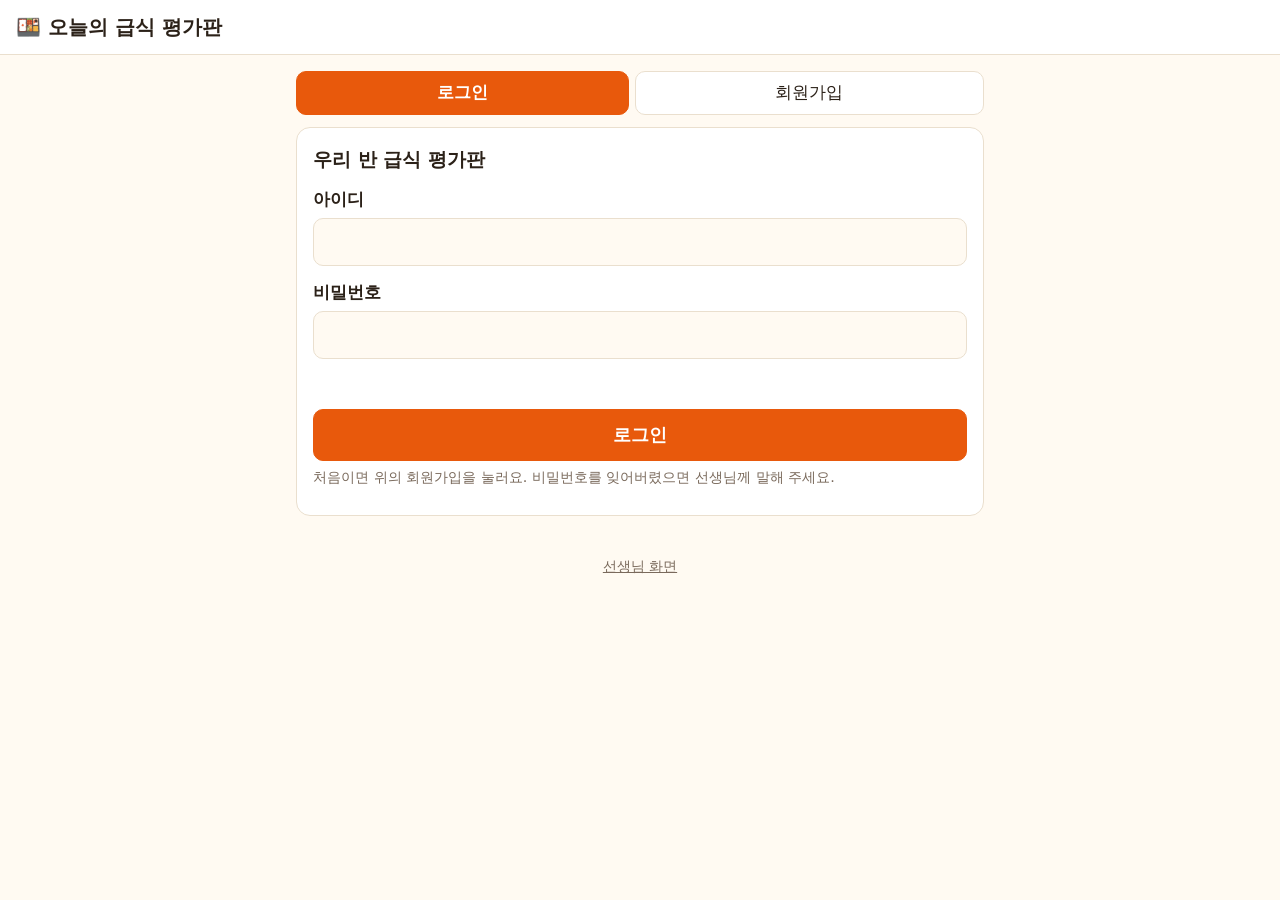
<file: frontend/index.html>
<!doctype html>
<html lang="ko">
<head>
  <meta charset="utf-8">
  <meta name="viewport" content="width=device-width, initial-scale=1">
  <meta name="robots" content="noindex, nofollow">
  <title>오늘의 급식 평가판</title>
  <link rel="stylesheet" href="css/style.css">
  <link rel="icon" href="data:image/svg+xml,<svg xmlns='http://www.w3.org/2000/svg' viewBox='0 0 100 100'><text y='.9em' font-size='90'>🍱</text></svg>">
</head>
<body>
  <header class="topbar">
    <h1>🍱 오늘의 급식 평가판</h1>
    <span id="who" class="who" hidden></span>
  </header>

  <main id="app">
    <p class="loading">불러오는 중이에요…</p>
  </main>

  <!-- 메뉴 상세 (별점 + 한 줄 후기 + 후기 목록) -->
  <dialog id="detail" aria-labelledby="detail-title"></dialog>

  <footer class="footer">
    <a href="admin.html">선생님 화면</a>
  </footer>

  <script type="module" src="js/app.js"></script>
</body>
</html>
</file>
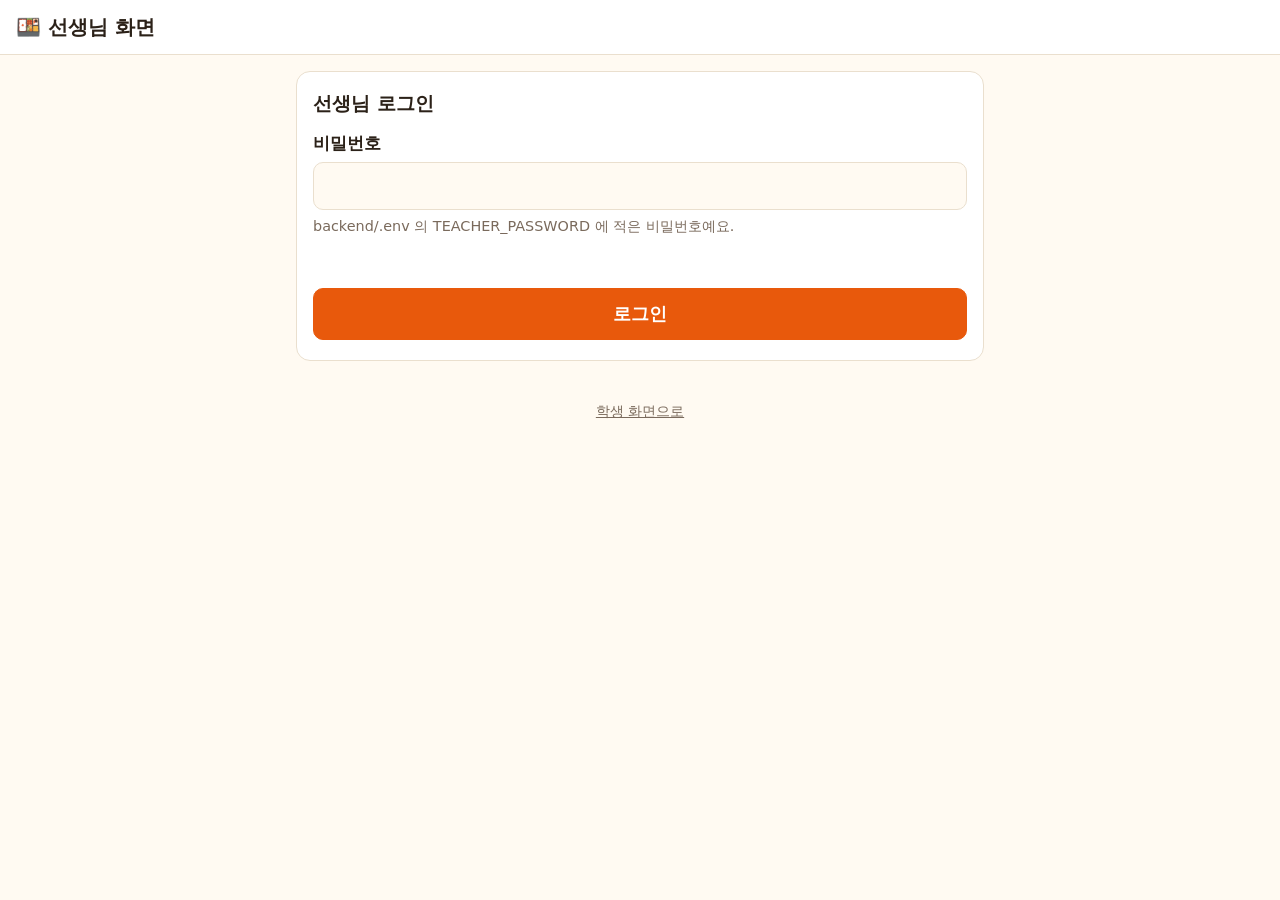
<file: frontend/admin.html>
<!doctype html>
<html lang="ko">
<head>
  <meta charset="utf-8">
  <meta name="viewport" content="width=device-width, initial-scale=1">
  <meta name="robots" content="noindex, nofollow">
  <title>급식 평가판 선생님 화면</title>
  <link rel="stylesheet" href="css/style.css">
  <link rel="icon" href="data:image/svg+xml,<svg xmlns='http://www.w3.org/2000/svg' viewBox='0 0 100 100'><text y='.9em' font-size='90'>🍱</text></svg>">
</head>
<body class="admin">
  <header class="topbar">
    <h1>🍱 선생님 화면</h1>
    <span id="who" class="who" hidden></span>
  </header>

  <main id="app">
    <p class="loading">불러오는 중이에요…</p>
  </main>

  <footer class="footer">
    <a href="index.html">학생 화면으로</a>
  </footer>

  <script type="module" src="js/admin.js"></script>
</body>
</html>
</file>
<file: frontend/css/style.css>
/* 오늘의 급식 평가판 스타일 */
:root {
  --bg: #fffaf2;
  --surface: #ffffff;
  --text: #2b2118;
  --muted: #7a6a5c;
  --line: #eadfce;
  --accent: #e8590c;
  --accent-ink: #ffffff;
  --star: #f59f00;
  --star-off: #e3d7c6;
  --danger: #c92a2a;
  --notice: #fff3bf;
  --radius: 14px;
  color-scheme: light;
}
@media (prefers-color-scheme: dark) {
  :root {
    --bg: #1d1915;
    --surface: #2a241e;
    --text: #f3ebe2;
    --muted: #b5a696;
    --line: #463c32;
    --accent: #ff8a3d;
    --accent-ink: #1d1915;
    --star: #ffc53d;
    --star-off: #5a4d40;
    --danger: #ff6b6b;
    --notice: #4a3f1c;
    color-scheme: dark;
  }
}

* { box-sizing: border-box; }
html { -webkit-text-size-adjust: 100%; }
body {
  margin: 0;
  background: var(--bg);
  color: var(--text);
  font-family: "Pretendard", "Apple SD Gothic Neo", "Malgun Gothic", system-ui, sans-serif;
  font-size: 17px;
  line-height: 1.5;
}
h1, h2, h3 { line-height: 1.3; margin: 0 0 .5em; }
h1 { font-size: 1.25rem; }
h2 { font-size: 1.2rem; }
h3 { font-size: 1.05rem; }

.topbar {
  display: flex; align-items: center; justify-content: space-between; gap: 12px;
  padding: 14px 16px; border-bottom: 1px solid var(--line); background: var(--surface);
  position: sticky; top: 0; z-index: 5;
}
.topbar h1 { margin: 0; }
.who { color: var(--muted); font-size: .9rem; text-align: right; overflow-wrap: anywhere; }
main { max-width: 720px; margin: 0 auto; padding: 16px; }
.footer { text-align: center; padding: 24px 16px 40px; font-size: .85rem; }
.footer a { color: var(--muted); }

.panel {
  background: var(--surface); border: 1px solid var(--line); border-radius: var(--radius);
  padding: 20px 16px;
}
.loading, .empty { text-align: center; color: var(--muted); padding: 40px 0; font-size: 1.1rem; }
.empty.small { padding: 12px 0; font-size: 1rem; }
.hint { color: var(--muted); font-size: .9rem; margin: .4em 0; }
.notice { background: var(--notice); border-radius: 10px; padding: 10px 12px; font-size: .95rem; }
.error { color: var(--danger); min-height: 1.5em; margin: .5em 0; }
.sr-only { position: absolute; width: 1px; height: 1px; overflow: hidden; clip: rect(0 0 0 0); }
hr { border: 0; border-top: 1px solid var(--line); margin: 24px 0; }

/* 버튼: 손가락으로 누르기 쉽게 최소 44px */
.btn {
  min-height: 44px; padding: 8px 16px; border-radius: 10px; border: 1px solid var(--line);
  background: var(--surface); color: var(--text); font: inherit; cursor: pointer;
}
.btn:disabled { opacity: .4; cursor: default; }
.btn.primary { background: var(--accent); border-color: var(--accent); color: var(--accent-ink); font-weight: 700; }
.btn.big { width: 100%; min-height: 52px; font-size: 1.1rem; margin-top: 8px; }
.btn.ghost { background: transparent; }
.btn.icon { min-width: 44px; padding: 0; }
.btn.link { min-height: 32px; border: 0; background: none; padding: 4px 8px; color: var(--muted); text-decoration: underline; }
.btn:focus-visible, .star:focus-visible, .card-main:focus-visible, input:focus-visible, textarea:focus-visible, select:focus-visible {
  outline: 3px solid var(--accent); outline-offset: 2px;
}

input, textarea, select {
  width: 100%; min-height: 44px; padding: 10px 12px; font: inherit; color: var(--text);
  background: var(--bg); border: 1px solid var(--line); border-radius: 10px;
}
textarea { resize: vertical; }
label { display: block; font-weight: 700; margin: 14px 0 6px; }
.form-row { display: flex; gap: 8px; align-items: center; flex-wrap: wrap; margin-top: 10px; }
.form-row input, .form-row select { flex: 1 1 160px; width: auto; }
.form-row .counter { margin-right: auto; color: var(--muted); font-size: .9rem; }

/* 입장 화면 */
.join .rules { margin-top: 18px; padding: 12px 14px; background: var(--bg); border-radius: 10px; }
.join .rules ol { margin: 0; padding-left: 1.3em; }

/* 날짜 */
.datenav { display: flex; align-items: center; justify-content: space-between; gap: 8px; margin-bottom: 12px; }
.datenav strong { font-size: 1.1rem; text-align: center; }

/* 메뉴 카드 */
.cards { display: grid; gap: 12px; }
.card { background: var(--surface); border: 1px solid var(--line); border-radius: var(--radius); padding: 14px 16px; }
.card-main {
  display: block; width: 100%; text-align: left; background: none; border: 0; padding: 0; color: inherit; font: inherit; cursor: pointer;
}
.card-main h3 { font-size: 1.15rem; margin: 0 0 2px; }
.card-main h3::after { content: " ›"; color: var(--muted); }
.avg { margin: 0; color: var(--muted); }
.avg.big { font-size: 1.15rem; color: var(--text); font-weight: 700; }

.stars { display: flex; gap: 4px; margin-top: 8px; }
.star {
  width: 48px; height: 48px; font-size: 32px; line-height: 1; border: 0; border-radius: 10px;
  background: transparent; color: var(--star-off); cursor: pointer; padding: 0;
}
.star.on { color: var(--star); }
.star:active { transform: scale(.92); }

/* 상세 */
dialog {
  width: min(640px, calc(100vw - 32px)); max-height: calc(100vh - 32px); padding: 16px; border: 1px solid var(--line);
  border-radius: var(--radius); background: var(--surface); color: var(--text);
}
dialog::backdrop { background: rgba(0, 0, 0, .45); }
.detail-top { display: flex; justify-content: space-between; align-items: flex-start; gap: 8px; }
.detail-form { margin: 12px 0 20px; }
.reviews { list-style: none; padding: 0; margin: 0; display: grid; gap: 10px; }
.reviews li { border: 1px solid var(--line); border-radius: 10px; padding: 10px 12px; }
.reviews li p { margin: 4px 0; overflow-wrap: anywhere; }
.reviews li.is-hidden { opacity: .7; border-style: dashed; }
.review-head { display: flex; justify-content: space-between; gap: 8px; flex-wrap: wrap; }
.review-stars { color: var(--star); letter-spacing: 1px; }
.tag { display: inline-block; font-size: .8rem; color: var(--muted); border: 1px solid var(--line); border-radius: 99px; padding: 1px 8px; white-space: nowrap; }

/* 선생님 화면 */
.tabs { display: flex; gap: 6px; margin-bottom: 12px; overflow-x: auto; }
.tab { flex: 1 0 auto; min-height: 44px; padding: 8px 14px; border: 1px solid var(--line); border-radius: 10px; background: var(--surface); color: var(--text); font: inherit; cursor: pointer; }
.tab.on { background: var(--accent); border-color: var(--accent); color: var(--accent-ink); font-weight: 700; }
.menu-edit { padding-left: 1.4em; display: grid; gap: 8px; }
.menu-edit li { display: flex; gap: 6px; align-items: center; }
.menu-edit li input { flex: 1; }
.chips { display: flex; flex-wrap: wrap; gap: 6px; margin: 8px 0; }
.chip { display: inline-flex; align-items: center; border: 1px solid var(--line); border-radius: 99px; padding: 2px 4px 2px 12px; }
.students { list-style: none; padding: 0; display: grid; gap: 8px; }

#toast {
  position: fixed; left: 50%; bottom: 24px; transform: translate(-50%, 20px); opacity: 0;
  background: var(--text); color: var(--bg); padding: 12px 18px; border-radius: 99px; max-width: calc(100vw - 32px);
  transition: opacity .2s, transform .2s; pointer-events: none; z-index: 20; text-align: center;
}
#toast.show { opacity: 1; transform: translate(-50%, 0); }

@media (max-width: 380px) {
  .star { width: 44px; height: 44px; font-size: 28px; }
}

/* 학사일정, 좋아요 */
.event { background: var(--surface); border: 1px solid var(--line); border-radius: 10px; padding: 8px 12px; margin: 0 0 12px; font-weight: 700; }
.review-actions { display: flex; align-items: center; justify-content: space-between; gap: 8px; margin-top: 4px; }
.btn.like { min-height: 36px; padding: 4px 12px; border-radius: 99px; color: var(--muted); }
.btn.like.on { color: var(--danger); border-color: var(--danger); font-weight: 700; }
.like-count { color: var(--muted); font-size: .9rem; }
.students li { border: 1px solid var(--line); border-radius: 10px; padding: 10px 12px; }
.students li .form-row { margin-top: 6px; }
.student-info { display: flex; flex-wrap: wrap; gap: 6px; align-items: center; }
</file>
